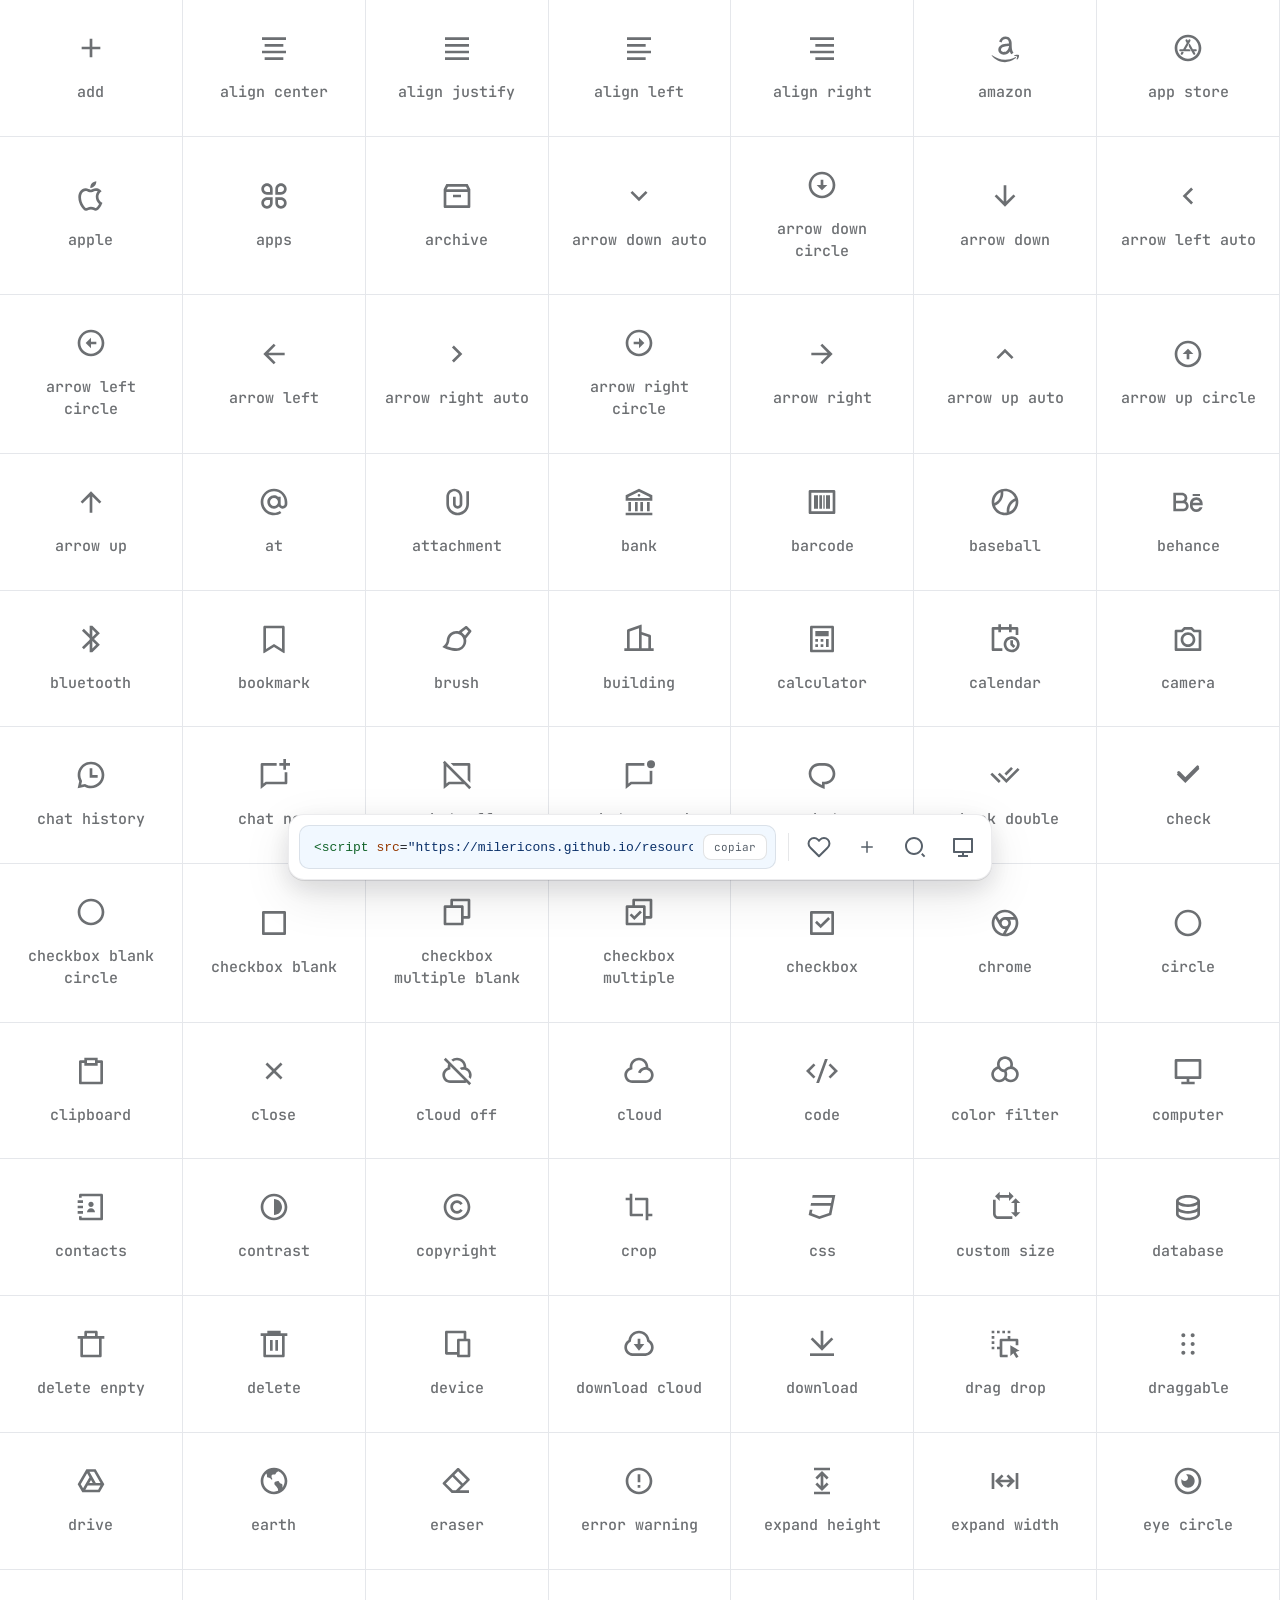
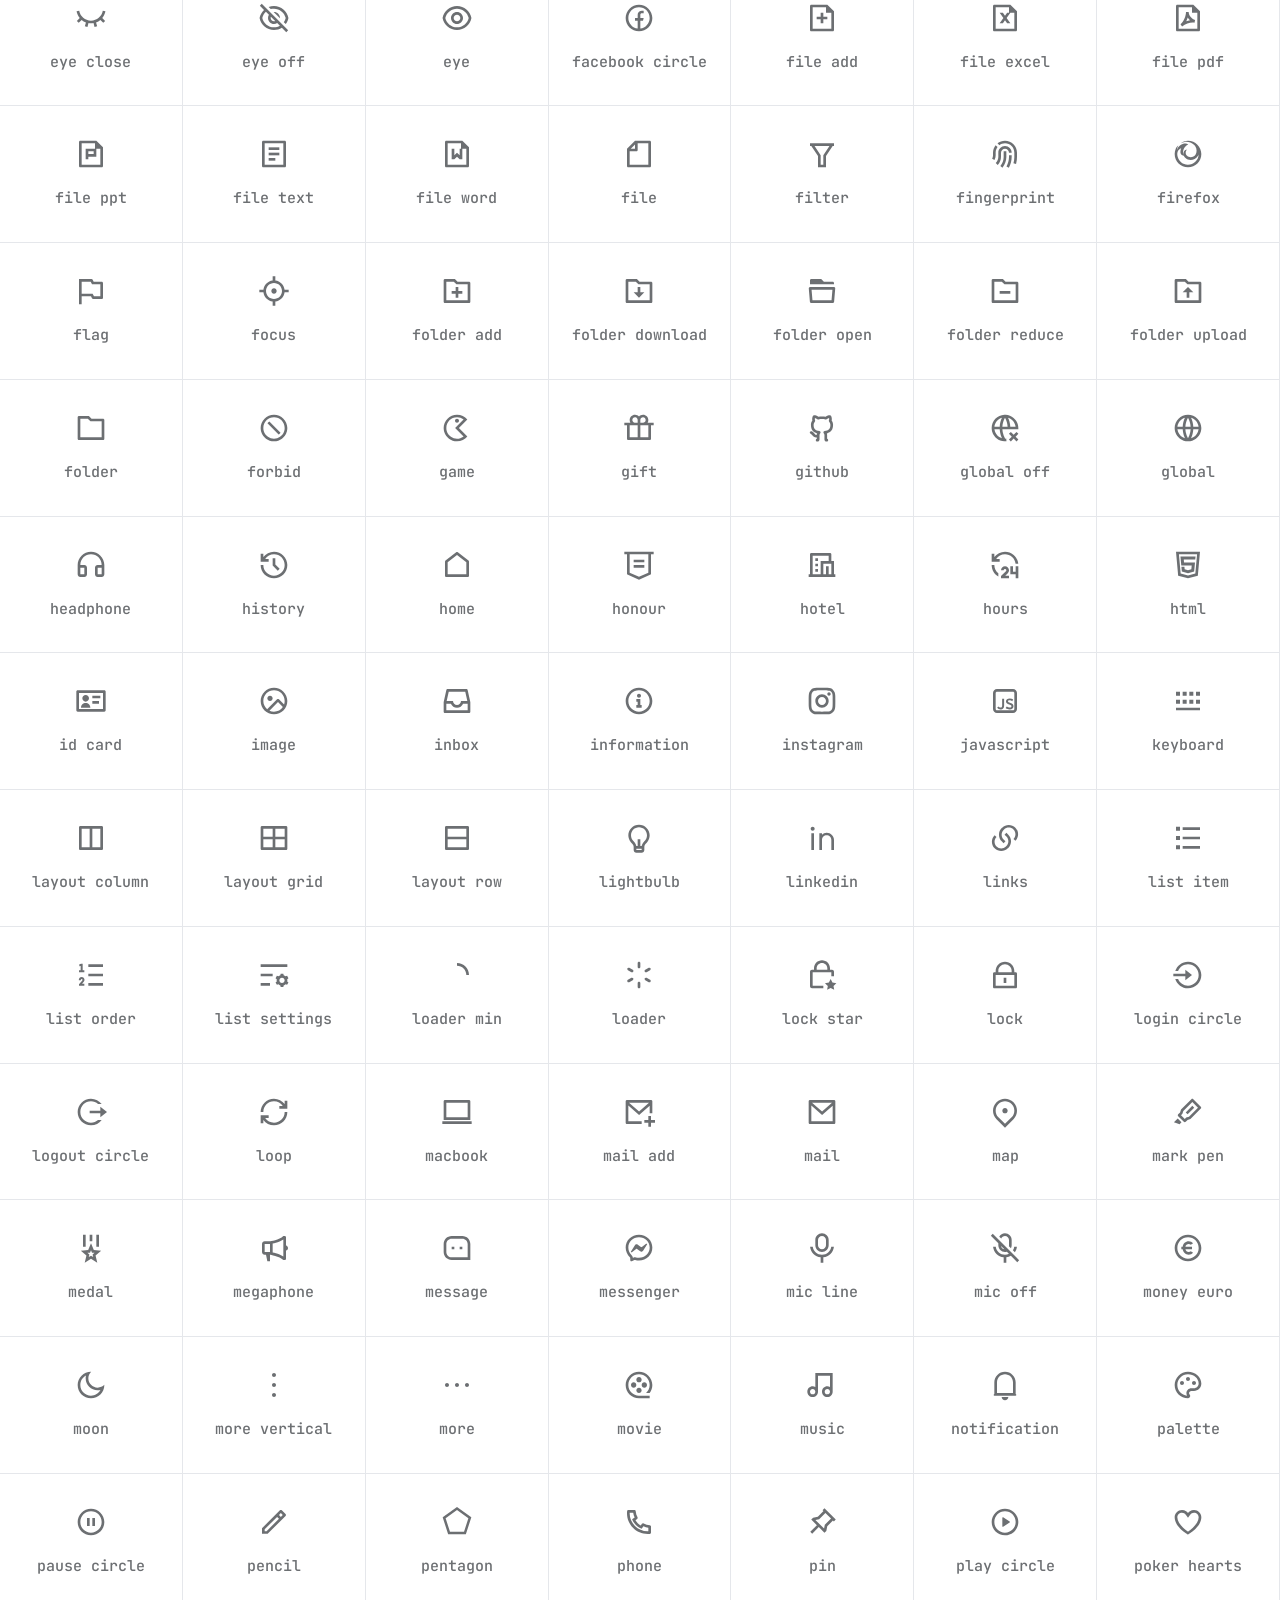
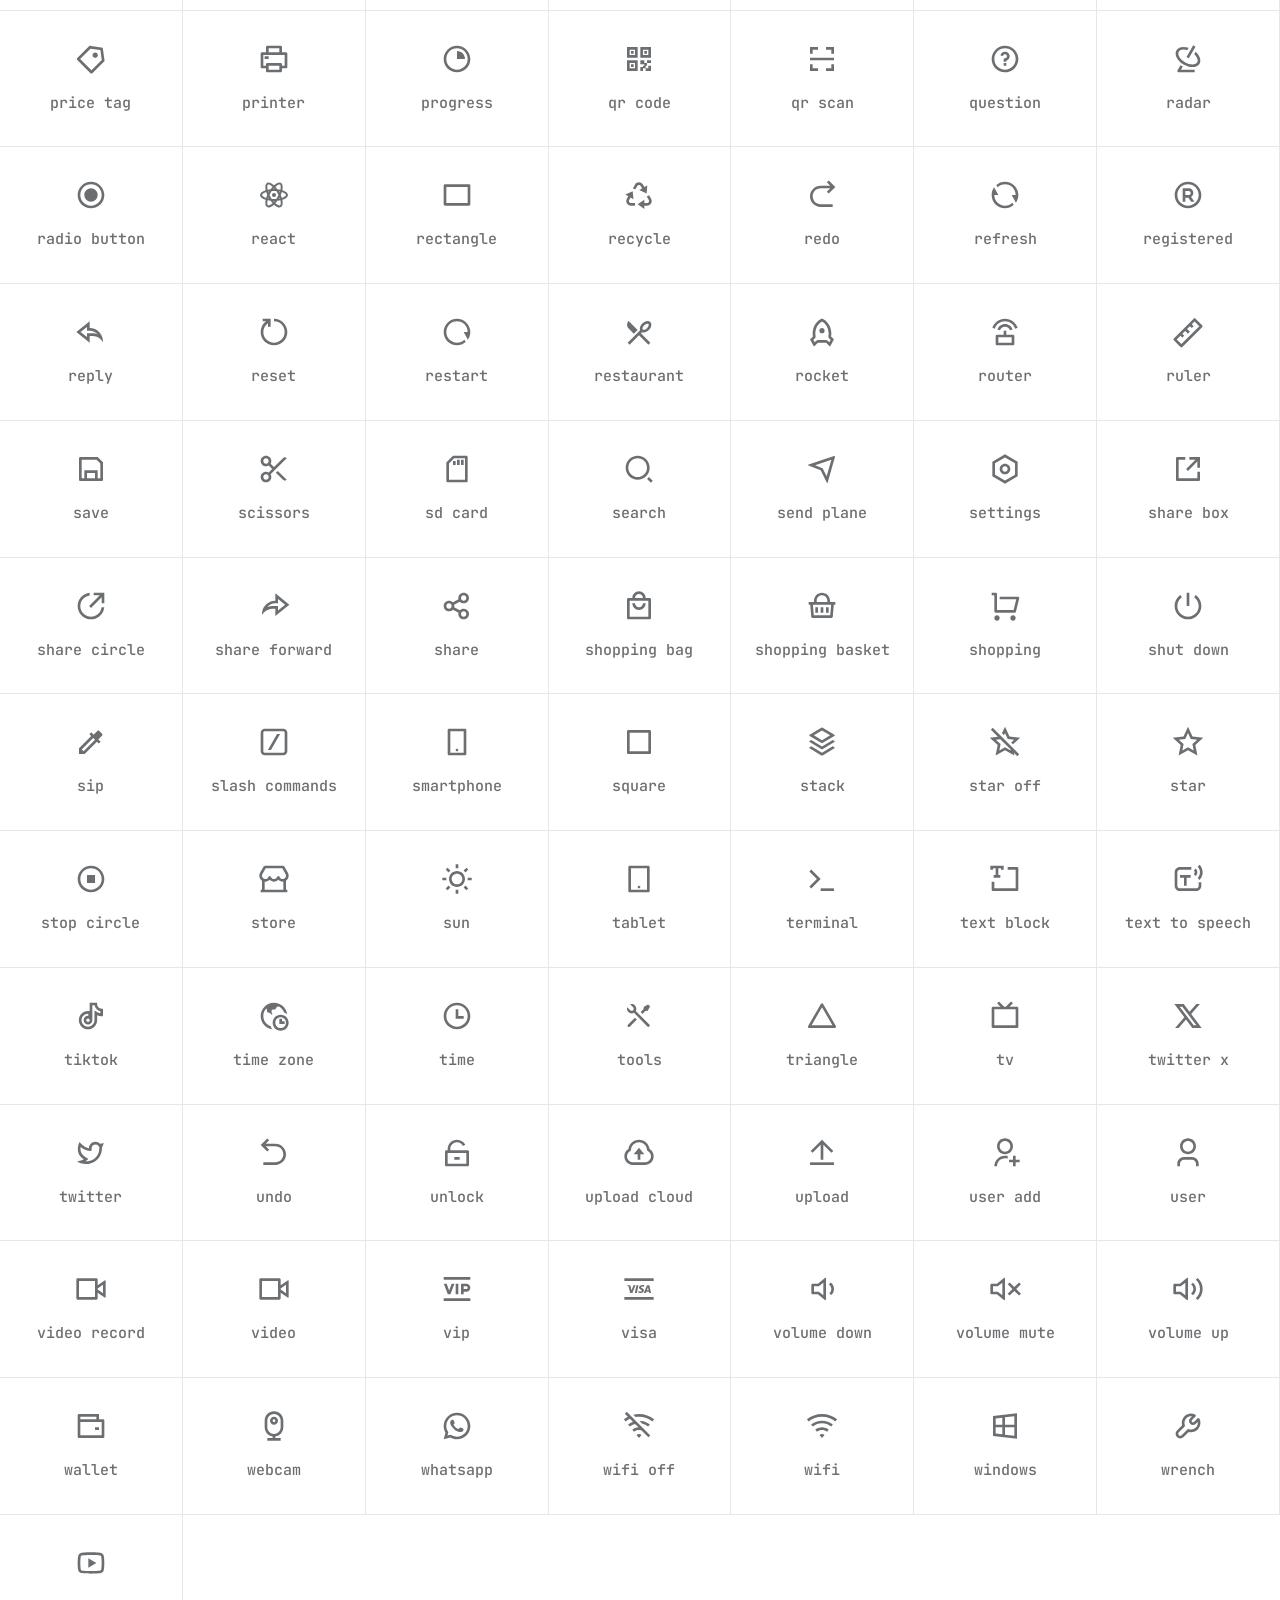
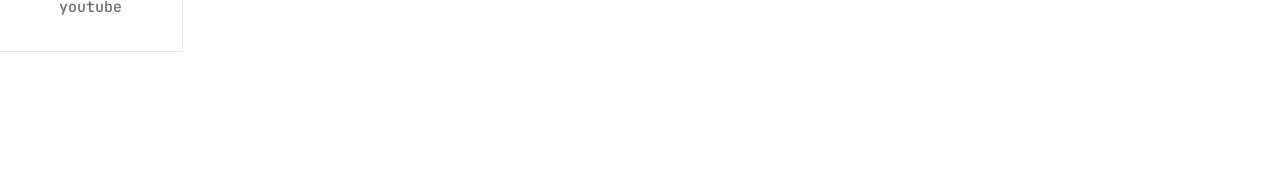
<file: index.html>
<!DOCTYPE html>
<html lang="es">
  <head>
    <meta charset="UTF-8" />
    <meta name="viewport" content="width=device-width, initial-scale=1.0" />
    <title>Milericons</title>
    <link rel="icon" type="image/svg+xml" href="./public/favicon.svg" />
    <link href="https://fonts.googleapis.com/css2?family=JetBrains+Mono:wght@400;500;600;700;800&display=swap" rel="stylesheet" />
    <link rel="stylesheet" href="./public/index.css" />
    <script>
      try {
        var theme = localStorage.getItem('milericons-theme') || 'system';
        var dark = theme === 'dark' || (theme === 'system' && window.matchMedia('(prefers-color-scheme: dark)').matches);
        document.documentElement.dataset.theme = dark ? 'dark' : 'light';
      } catch (e) {}
    </script>
    <script src="./public/miller-icons.js" defer></script>
    <script src="./public/index.js" defer></script>
  </head>
  <body>
    <div class="dock">
      <div class="dock__search" hidden>
        <span class="dock__key">ctrl + k</span>
        <input type="text" class="dock__search-input" placeholder="Buscar iconos" autocomplete="off" spellcheck="false" />
        <button type="button" class="dock__search-clear" aria-label="Cerrar búsqueda" title="Cerrar búsqueda">×</button>
      </div>
      <div class="dock__info" hidden>
        <div class="dock__info-head">
          <span class="miller-icon dock__info-icon" data-icon="star"></span>
          <span class="dock__info-name"></span>
          <button type="button" class="dock__key" data-info-close>esc</button>
        </div>
        <div class="dock__info-tabs" role="tablist">
          <button type="button" class="dock__info-tab is-active" data-info-tab="html">html</button>
          <button type="button" class="dock__info-tab" data-info-tab="svg">svg</button>
          <button type="button" class="dock__info-tab" data-info-tab="png">png</button>
          <button type="button" class="dock__info-tab" data-info-tab="anim" hidden>animado</button>
        </div>
        <div class="dock__info-pane" data-info-pane="html">
          <div class="dock__info-code">
            <code class="dock__info-snippet" data-info-html></code>
            <button type="button" class="dock__copy" data-copy-info="html">copiar</button>
          </div>
        </div>
        <div class="dock__info-pane" data-info-pane="svg" hidden>
          <div class="dock__info-code dock__info-code--block">
            <code class="dock__info-snippet" data-info-svg></code>
            <button type="button" class="dock__copy dock__copy--primary" data-copy-info="svg">copiar</button>
          </div>
        </div>
        <div class="dock__info-pane" data-info-pane="png" hidden>
          <div class="dock__info-png">
            <div class="dock__size-wrap">
              <button type="button" class="dock__size-toggle" data-size-toggle>
                <span data-size-label>256 px</span>
                <span class="miller-icon" data-icon="arrow_down"></span>
              </button>
              <div class="dock__size-menu" hidden>
                <button type="button" data-size-option="64">64 px</button>
                <button type="button" data-size-option="128">128 px</button>
                <button type="button" class="is-active" data-size-option="256">256 px</button>
                <button type="button" data-size-option="512">512 px</button>
              </div>
            </div>
            <button type="button" class="dock__copy dock__copy--primary" data-info-download>Descargar PNG</button>
          </div>
          <p class="dock__info-note">el png se exporta en negro sobre fondo transparente</p>
        </div>
        <div class="dock__info-pane" data-info-pane="anim" hidden>
          <div class="dock__info-code">
            <code class="dock__info-snippet" data-info-anim></code>
            <button type="button" class="dock__copy" data-copy-info="anim">copiar</button>
          </div>
        </div>
      </div>
      <div class="dock__bar">
        <div class="dock__code">
          <code class="dock__snippet"><span class="tok-tag">&lt;script</span> <span class="tok-attr">src</span>=<span class="tok-str">"https://milericons.github.io/resources.github.io/public/miller-icons.js"</span> <span class="tok-attr">defer</span>&gt;<span class="tok-tag">&lt;/script&gt;</span></code>
          <button type="button" class="dock__copy">copiar</button>
        </div>
        <span class="dock__divider"></span>
        <button type="button" class="dock__favorite-toggle" data-favorites-toggle aria-label="Abrir favoritos" title="Favoritos">
          <svg viewBox="0 0 24 24" aria-hidden="true"><path d="M20.84 4.61a5.5 5.5 0 0 0-7.78 0L12 5.67l-1.06-1.06a5.5 5.5 0 0 0-7.78 7.78l1.06 1.06L12 21.23l7.78-7.78 1.06-1.06a5.5 5.5 0 0 0 0-7.78Z"></path></svg>
        </button>
        <button type="button" class="dock__package-toggle" data-package-toggle aria-label="Crear paquete de iconos" title="Crear paquete">
          <svg viewBox="0 0 24 24" aria-hidden="true"><path d="M12 5v14M5 12h14"></path></svg>
        </button>
        <span class="miller-icon" data-icon="search" data-search-toggle></span>
        <div class="dock__theme-wrap">
          <span class="miller-icon" data-icon="computer" data-theme-toggle title="Tema"></span>
          <div class="dock__theme" hidden>
            <button type="button" data-theme-option="light">
              <span class="miller-icon" data-icon="sun"></span>
              light
            </button>
            <button type="button" data-theme-option="dark">
              <span class="miller-icon" data-icon="moon"></span>
              dark
            </button>
            <button type="button" data-theme-option="system">
              <span class="miller-icon" data-icon="computer"></span>
              sistema
            </button>
          </div>
        </div>
      </div>
    </div>
    <div class="package-builder" data-package-modal hidden>
      <section class="package-builder__dialog" role="dialog" aria-modal="true" aria-labelledby="package-title">
        <header class="package-builder__header">
          <div>
            <p class="favorites-modal__eyebrow">CREADOR DE PAQUETES</p>
            <h2 class="favorites-modal__title" id="package-title">Constructor de iconos</h2>
            <p class="package-builder__description">Añade iconos desde la cuadrícula principal y luego personaliza y exporta tu selección.</p>
          </div>
          <button type="button" class="favorites-modal__close" data-package-close aria-label="Cerrar constructor">×</button>
        </header>
        <div class="package-builder__toolbar">
          <label class="package-builder__color">
            <span>Color</span>
            <input type="color" value="#1f2328" data-package-color aria-label="Color de los iconos" />
          </label>
          <div class="package-builder__size">
            <span>Tamaño</span>
            <div class="package-builder__size-wrap">
              <button type="button" class="package-builder__size-toggle" data-package-size-toggle aria-haspopup="menu" aria-expanded="false" aria-label="Tamaño de los iconos: 24 px">
                <span data-package-size-label>24 px</span>
                <svg viewBox="0 0 24 24" aria-hidden="true"><path d="m6 9 6 6 6-6"></path></svg>
              </button>
              <div class="package-builder__size-menu" data-package-size-menu role="menu" aria-label="Tamaño de los iconos" hidden>
                <button type="button" role="menuitemradio" aria-checked="false" data-package-size-option="16">16 px</button>
                <button type="button" role="menuitemradio" aria-checked="false" data-package-size-option="20">20 px</button>
                <button type="button" role="menuitemradio" aria-checked="true" class="is-active" data-package-size-option="24">24 px</button>
                <button type="button" role="menuitemradio" aria-checked="false" data-package-size-option="32">32 px</button>
                <button type="button" role="menuitemradio" aria-checked="false" data-package-size-option="48">48 px</button>
                <button type="button" role="menuitemradio" aria-checked="false" data-package-size-option="64">64 px</button>
              </div>
            </div>
          </div>
          <p class="package-builder__selection-hint">Selecciona o quita iconos con el botón + de cada tarjeta en la cuadrícula.</p>
        </div>
        <div class="package-builder__workspace">
          <section class="package-builder__preview-panel" aria-label="Vista previa y exportación">
            <div class="package-builder__section-head">
              <h3>Vista previa</h3>
              <span data-package-count aria-live="polite">0 seleccionados</span>
            </div>
            <div class="package-builder__preview" data-package-preview>
                <p class="package-builder__empty">Añade iconos desde la cuadrícula principal para preparar tu paquete.</p>
            </div>
            <div class="package-builder__export">
              <div class="package-builder__formats" role="tablist" aria-label="Formato de exportación">
                <button type="button" class="is-active" data-package-format="html" role="tab" aria-selected="true">HTML</button>
                <button type="button" data-package-format="sprite" role="tab" aria-selected="false">Sprite SVG</button>
              </div>
              <pre class="package-builder__code"><code data-package-output></code></pre>
              <div class="package-builder__actions">
                <button type="button" class="dock__copy" data-package-copy disabled>Copiar código</button>
                <button type="button" class="dock__copy" data-package-download-sprite disabled>Descargar sprite</button>
                <button type="button" class="dock__copy dock__copy--primary" data-package-download-svgs disabled>Descargar ZIP de SVGs</button>
              </div>
              <p class="package-builder__note" data-package-note>Elige iconos para habilitar la exportación.</p>
            </div>
          </section>
        </div>
      </section>
    </div>
    <div class="favorites-modal" data-favorites-modal hidden>
      <section class="favorites-modal__dialog" role="dialog" aria-modal="true" aria-labelledby="favorites-title">
        <header class="favorites-modal__header">
          <div>
            <p class="favorites-modal__eyebrow">TU COLECCIÓN</p>
            <h2 class="favorites-modal__title" id="favorites-title">Favoritos</h2>
            <p class="favorites-modal__description" data-favorites-count></p>
          </div>
          <button type="button" class="favorites-modal__close" data-favorites-close aria-label="Cerrar favoritos">×</button>
        </header>
        <div class="favorites-modal__grid" data-favorites-grid></div>
        <div class="favorites-modal__empty" data-favorites-empty hidden>
          <span class="miller-icon" data-icon="star"></span>
          <p>Aún no tienes favoritos</p>
          <span>Usa la estrella de una tarjeta para guardar tus iconos aquí.</span>
        </div>
      </section>
    </div>
  </body>
</html>
</file>
<file: public/index.css>
* {
  box-sizing: border-box;
}

:root {
  --bg: #ffffff;
  --cell-bg: #ffffff;
  --cell-border: #e5e7eb;
  --cell-border-strong: #d1d5db;
  --text: #1f2328;
  --text-muted: #57606a;
  --text-dim: #636c76;
  --text-faint: #818b98;
  --dock-bg: #ffffff;
  --dock-border: rgba(17, 24, 39, 0.08);
  --divider: rgba(17, 24, 39, 0.1);
  --code-bg: #f1f8ff;
  --code-border: rgba(17, 24, 39, 0.1);
  --tok-tag: #116329;
  --tok-attr: #953800;
  --tok-str: #0a3069;
  --btn-bg: #ffffff;
  --btn-border: rgba(17, 24, 39, 0.12);
  --hover-bg: #f6f8fa;
  --hover-bg-strong: #eef1f4;
  --active-bg: #edf3f9;
  --shadow-color: 17, 17, 26;
  --dock-shadow: rgba(17, 17, 26, 0.1);
}

[data-theme='dark'] {
  --bg: #0d1117;
  --cell-bg: #0d1117;
  --cell-border: #21262d;
  --cell-border-strong: #30363d;
  --text: #e6edf3;
  --text-muted: #8b949e;
  --text-dim: #8b949e;
  --text-faint: #6e7681;
  --dock-bg: #161b22;
  --dock-border: rgba(220, 228, 236, 0.1);
  --divider: rgba(220, 228, 236, 0.12);
  --code-bg: #0d1117;
  --code-border: rgba(220, 228, 236, 0.12);
  --tok-tag: #7ee787;
  --tok-attr: #ffa657;
  --tok-str: #a5d6ff;
  --btn-bg: #21262d;
  --btn-border: rgba(220, 228, 236, 0.14);
  --hover-bg: #21262d;
  --hover-bg-strong: #262c36;
  --active-bg: #2a303a;
  --shadow-color: 1, 4, 9;
  --dock-shadow: rgba(1, 4, 9, 0.6);
}

html {
  height: 100%;
}

body {
  min-height: 100%;
  margin: 0;
  font-family: 'JetBrains Mono', monospace;
  color: var(--text);
  background: var(--bg);
  display: grid;
  grid-template-columns: repeat(auto-fill, minmax(10.5rem, 1fr));
  grid-auto-rows: auto;
  gap: 0;
  padding-bottom: 8rem;
  overflow: auto;
}

body.is-filtering {
  display: flex;
  flex-wrap: wrap;
  align-content: flex-start;
  justify-content: center;
  gap: 1rem;
  padding-top: 3rem;
  padding-bottom: 8rem;
  padding-right: 3rem;
  padding-left: 3rem;
}

body.is-filtering .icon-cell {
  width: 11rem;
  height: 10rem;
  border: 1px solid var(--cell-border-strong);
  border-radius: 0.75rem;
  box-shadow: rgba(var(--shadow-color), 0.08) 0px 1px 2px, rgba(var(--shadow-color), 0.06) 0px 8px 24px;
}

.icon-cell {
  position: relative;
  display: flex;
  flex-direction: column;
  align-items: center;
  justify-content: center;
  gap: 1.125rem;
  padding: 2rem 1rem;
  text-align: center;
  background: var(--cell-bg);
  border-right: 1px solid var(--cell-border);
  border-bottom: 1px solid var(--cell-border);
  cursor: pointer;
}

.icon-cell__actions {
  position: absolute;
  top: 0.625rem;
  right: 0.625rem;
  z-index: 5;
  opacity: 0;
  pointer-events: none;
  transition: opacity 0.15s ease;
}

.icon-cell:hover .icon-cell__actions,
.icon-cell:focus-within .icon-cell__actions,
.icon-cell.is-favorite .icon-cell__actions,
.icon-cell.is-in-package .icon-cell__actions,
.favorites-modal__item .icon-cell__actions {
  opacity: 1;
  pointer-events: auto;
}

.icon-cell__actions-toggle {
  display: grid;
  place-items: center;
  width: 2rem;
  height: 2rem;
  padding: 0;
  color: var(--text-faint);
  background: var(--cell-bg);
  border: 1px solid var(--cell-border);
  border-radius: 0.625rem;
  cursor: pointer;
  transition: color 0.15s ease, background 0.15s ease, border-color 0.15s ease;
}

.icon-cell__actions-toggle:hover,
.icon-cell__actions.is-open .icon-cell__actions-toggle {
  color: var(--text);
  background: var(--hover-bg);
  border-color: var(--cell-border-strong);
}

.icon-cell__actions-toggle svg {
  width: 1.125rem;
  height: 1.125rem;
  fill: currentColor;
}

.icon-cell__actions-menu {
  position: absolute;
  top: calc(100% + 0.375rem);
  right: 0;
  display: flex;
  flex-direction: column;
  gap: 0.125rem;
  min-width: 10rem;
  padding: 0.375rem;
  background: var(--dock-bg);
  border: 1px solid var(--dock-border);
  border-radius: 0.625rem;
  box-shadow: var(--dock-shadow) 0 8px 24px;
}

.icon-cell__actions-menu[hidden] {
  display: none;
}

.icon-cell__favorite,
.icon-cell__package {
  display: flex;
  align-items: center;
  gap: 0.5rem;
  width: 100%;
  padding: 0.5rem 0.625rem;
  font: inherit;
  font-size: 0.75rem;
  color: var(--text-muted);
  text-align: left;
  white-space: nowrap;
  background: transparent;
  border: 0;
  border-radius: 0.375rem;
  cursor: pointer;
  transition: color 0.15s ease, background 0.15s ease;
}

.icon-cell__favorite:hover,
.icon-cell__package:hover {
  color: var(--text);
  background: var(--hover-bg);
}

.icon-cell__favorite[aria-pressed='true'],
.icon-cell__favorite[aria-pressed='true']:hover {
  color: #d99a00;
  background: var(--hover-bg);
}

.icon-cell__favorite[aria-pressed='true'] svg {
  fill: currentColor;
}

.icon-cell__favorite svg {
  display: block;
  flex: none;
  width: 1rem;
  height: 1rem;
  fill: none;
  stroke: currentColor;
  stroke-width: 2;
  stroke-linecap: round;
  stroke-linejoin: round;
}

.icon-cell__package svg,
.dock__package-toggle svg {
  display: block;
  flex: none;
  width: 1rem;
  height: 1rem;
  fill: none;
  stroke: currentColor;
  stroke-width: 2;
  stroke-linecap: round;
  stroke-linejoin: round;
}

.icon-cell__package[aria-pressed='true'] {
  color: #238636;
  background: var(--hover-bg);
}

.icon-cell .miller-icon,
.icon-cell__name {
  opacity: 0.65;
  transition: opacity 0.15s ease;
}

.icon-cell:hover .miller-icon,
.icon-cell:hover .icon-cell__name,
.icon-cell.is-selected .miller-icon,
.icon-cell.is-selected .icon-cell__name {
  opacity: 1;
}

.icon-cell .miller-icon {
  width: 2rem;
  height: 2rem;
}

.icon-cell__name {
  font-size: 0.9375rem;
  font-weight: 500;
  line-height: 1.45;
  overflow-wrap: break-word;
}

body.has-modal {
  overflow: hidden;
}

.favorites-modal {
  position: fixed;
  inset: 0;
  z-index: 30;
  display: grid;
  place-items: center;
  padding: 1.5rem;
  background: rgba(4, 8, 14, 0.62);
  backdrop-filter: blur(10px);
  -webkit-backdrop-filter: blur(10px);
  animation: favorites-modal-fade-in 0.18s ease-out;
}

.favorites-modal[hidden] {
  display: none;
}

.favorites-modal__dialog {
  display: flex;
  flex-direction: column;
  width: min(58rem, 100%);
  max-height: min(44rem, 100%);
  overflow: hidden;
  color: var(--text);
  background: var(--dock-bg);
  border: 1px solid var(--dock-border);
  border-radius: 1.25rem;
  box-shadow: var(--dock-shadow) 0 24px 80px;
  animation: favorites-modal-rise-in 0.22s ease-out;
}

.favorites-modal__header {
  display: flex;
  align-items: flex-start;
  justify-content: space-between;
  gap: 1rem;
  padding: 1.5rem 1.5rem 1.25rem;
  border-bottom: 1px solid var(--dock-border);
}

.favorites-modal__eyebrow {
  margin: 0 0 0.375rem;
  color: #d99a00;
  font-size: 0.625rem;
  font-weight: 700;
  letter-spacing: 0.16em;
}

.favorites-modal__title {
  margin: 0;
  font-size: 1.25rem;
  font-weight: 600;
  letter-spacing: -0.04em;
}

.favorites-modal__description {
  margin: 0.375rem 0 0;
  color: var(--text-dim);
  font-size: 0.75rem;
}

.favorites-modal__close {
  display: grid;
  flex: none;
  place-items: center;
  width: 2.25rem;
  height: 2.25rem;
  padding: 0;
  color: var(--text-muted);
  font: inherit;
  font-size: 1.375rem;
  line-height: 1;
  background: var(--hover-bg);
  border: 1px solid var(--dock-border);
  border-radius: 0.625rem;
  cursor: pointer;
  transition: color 0.15s ease, background 0.15s ease;
}

.favorites-modal__close:hover {
  color: var(--text);
  background: var(--hover-bg-strong);
}

.favorites-modal__grid {
  display: grid;
  grid-template-columns: repeat(auto-fill, minmax(8.5rem, 1fr));
  gap: 0.75rem;
  padding: 1.25rem 1.5rem 1.5rem;
  overflow: auto;
}

.favorites-modal__grid[hidden] {
  display: none;
}

.favorites-modal__item {
  min-width: 0;
  min-height: 7.5rem;
  gap: 0.875rem;
  padding: 1.125rem 0.75rem;
  background: var(--cell-bg);
  border: 1px solid var(--cell-border);
  border-radius: 0.875rem;
  box-shadow: 0 1px 2px rgba(var(--shadow-color), 0.05);
  transition: transform 0.16s ease, border-color 0.16s ease, box-shadow 0.16s ease;
}

.favorites-modal__item:hover {
  border-color: var(--cell-border-strong);
  box-shadow: 0 8px 24px rgba(var(--shadow-color), 0.1);
  transform: translateY(-2px);
}

.favorites-modal__item > .miller-icon {
  width: 1.75rem;
  height: 1.75rem;
}

.favorites-modal__item .icon-cell__name {
  font-size: 0.75rem;
}

.favorites-modal__empty {
  display: flex;
  flex-direction: column;
  align-items: center;
  justify-content: center;
  min-height: 15rem;
  padding: 2rem;
  text-align: center;
}

.favorites-modal__empty[hidden] {
  display: none;
}

.favorites-modal__empty > .miller-icon {
  width: 3rem;
  height: 3rem;
  padding: 0.625rem;
  color: #d99a00;
  background: rgba(245, 181, 0, 0.12);
  border-radius: 1rem;
}

.favorites-modal__empty p {
  margin: 1rem 0 0.375rem;
  font-size: 0.9375rem;
  font-weight: 600;
}

.favorites-modal__empty > span:last-child {
  max-width: 20rem;
  color: var(--text-dim);
  font-size: 0.75rem;
  line-height: 1.6;
}

@keyframes favorites-modal-fade-in {
  from { opacity: 0; }
  to { opacity: 1; }
}

@keyframes favorites-modal-rise-in {
  from { opacity: 0; transform: translateY(0.5rem) scale(0.99); }
  to { opacity: 1; transform: translateY(0) scale(1); }
}

.package-builder {
  position: fixed;
  inset: 0;
  z-index: 40;
  display: grid;
  place-items: center;
  padding: 1.25rem;
  background: rgba(4, 8, 14, 0.68);
  backdrop-filter: blur(10px);
  -webkit-backdrop-filter: blur(10px);
}

.package-builder[hidden] {
  display: none;
}

.package-builder__dialog {
  display: flex;
  flex-direction: column;
  width: min(74rem, 100%);
  height: min(54rem, 94vh);
  min-height: 0;
  overflow: hidden;
  color: var(--text);
  background: var(--dock-bg);
  border: 1px solid var(--dock-border);
  border-radius: 1.25rem;
  box-shadow: var(--dock-shadow) 0 24px 80px;
}

.package-builder__header {
  display: flex;
  align-items: flex-start;
  justify-content: space-between;
  gap: 1rem;
  padding: 1.25rem 1.5rem;
  border-bottom: 1px solid var(--dock-border);
}

.package-builder__description {
  margin: 0.375rem 0 0;
  color: var(--text-dim);
  font-size: 0.75rem;
}

.package-builder__toolbar {
  display: flex;
  align-items: center;
  flex-wrap: wrap;
  gap: 0.625rem;
  padding: 0.875rem 1.25rem;
  border-bottom: 1px solid var(--dock-border);
}

.package-builder__size,
.package-builder__color {
  display: flex;
  align-items: center;
  gap: 0.4rem;
  color: var(--text-dim);
  font-size: 0.6875rem;
}

.package-builder__size-wrap {
  position: relative;
}

.package-builder__size-toggle {
  display: inline-flex;
  min-height: 2.25rem;
  align-items: center;
  justify-content: space-between;
  gap: 0.75rem;
  padding: 0.4rem 0.625rem;
  color: var(--text);
  background: var(--btn-bg);
  border: 1px solid var(--btn-border);
  border-radius: 0.5rem;
  font: inherit;
  font-size: 0.75rem;
  cursor: pointer;
}

.package-builder__size-toggle svg {
  width: 0.875rem;
  height: 0.875rem;
  fill: none;
  stroke: currentColor;
  stroke-linecap: round;
  stroke-linejoin: round;
  stroke-width: 1.8;
  transition: transform 160ms ease;
}

.package-builder__size-toggle[aria-expanded="true"] svg {
  transform: rotate(180deg);
}

.package-builder__size-menu {
  position: absolute;
  z-index: 30;
  top: calc(100% + 0.35rem);
  left: 0;
  display: grid;
  min-width: 100%;
  gap: 0.125rem;
  padding: 0.3rem;
  background: var(--dock-bg);
  border: 1px solid var(--dock-border);
  border-radius: 0.6rem;
  box-shadow: 0 0.75rem 1.75rem rgb(0 0 0 / 18%);
}

.package-builder__size-menu[hidden] {
  display: none;
}

.package-builder__size-menu button {
  padding: 0.4rem 0.55rem;
  color: var(--text-dim);
  background: transparent;
  border: 0;
  border-radius: 0.35rem;
  font: inherit;
  font-size: 0.75rem;
  text-align: left;
  white-space: nowrap;
  cursor: pointer;
}

.package-builder__size-menu button:hover,
.package-builder__size-menu button:focus-visible,
.package-builder__size-menu button.is-active {
  color: var(--text);
  background: var(--btn-bg);
}

.package-builder__color input {
  width: 2.5rem;
  height: 2.25rem;
  padding: 0.2rem;
  background: var(--btn-bg);
  border: 1px solid var(--btn-border);
  border-radius: 0.5rem;
  cursor: pointer;
}

.package-builder__selection-hint {
  flex: 1;
  margin: 0;
  color: var(--text-dim);
  font-size: 0.625rem;
}

.package-builder__workspace {
  display: flex;
  flex: 1;
  min-height: 0;
}

.package-builder__preview-panel {
  display: flex;
  flex-direction: column;
  flex: 1;
  min-width: 0;
  min-height: 0;
}

.package-builder__section-head {
  display: flex;
  align-items: center;
  justify-content: space-between;
  gap: 0.5rem;
  padding: 0.875rem 1rem;
}

.package-builder__section-head h3 {
  margin: 0;
  font-size: 0.8125rem;
  font-weight: 600;
}

.package-builder__section-head > span {
  color: var(--text-dim);
  font-size: 0.625rem;
}

.package-builder__preview {
  display: flex;
  flex-wrap: wrap;
  align-content: flex-start;
  gap: 0.5rem;
  min-height: 6rem;
  max-height: 12rem;
  margin: 0 1rem;
  padding: 0.75rem;
  overflow: auto;
  background: var(--dock-bg);
  border: 1px solid var(--code-border);
  border-radius: 0.75rem;
}

.package-builder__preview.is-empty {
  display: grid;
  grid-template: 1fr / 1fr;
  place-items: center;
}

.package-builder__preview-icon {
  display: flex;
  flex-direction: column;
  align-items: center;
  gap: 0.375rem;
  width: 4.75rem;
  padding: 0.5rem 0.25rem;
  color: var(--text);
  border-radius: 0.5rem;
}

.package-builder__preview-icon .miller-icon {
  padding: 0;
}

.package-builder__preview-icon span:last-child {
  max-width: 100%;
  overflow: hidden;
  font-size: 0.5rem;
  text-overflow: ellipsis;
  white-space: nowrap;
}

.package-builder__empty {
  margin: 0;
  color: var(--text-dim);
  font-size: 0.6875rem;
  text-align: center;
}

.package-builder__export {
  display: flex;
  flex: 1;
  flex-direction: column;
  min-height: 0;
  padding: 0.875rem 1rem 1rem;
}

.package-builder__formats {
  display: flex;
  gap: 0.25rem;
  margin-bottom: 0.5rem;
}

.package-builder__formats button {
  padding: 0.375rem 0.625rem;
  font: inherit;
  font-size: 0.6875rem;
  color: var(--text-muted);
  background: transparent;
  border: 1px solid transparent;
  border-radius: 0.4rem;
  cursor: pointer;
}

.package-builder__formats button.is-active {
  color: var(--text);
  background: var(--code-bg);
  border-color: var(--code-border);
}

.package-builder__code {
  flex: 1;
  min-height: 6rem;
  max-height: 12rem;
  margin: 0;
  padding: 0.75rem;
  overflow: auto;
  color: var(--text);
  background: var(--dock-bg);
  border: 1px solid var(--code-border);
  border-radius: 0.625rem;
  font-size: 0.625rem;
  line-height: 1.55;
  white-space: pre;
}

.package-builder__actions {
  display: flex;
  flex-wrap: wrap;
  gap: 0.5rem;
  margin-top: 0.625rem;
}

.package-builder__note {
  margin: 0.5rem 0 0;
  color: var(--text-dim);
  font-size: 0.5625rem;
  line-height: 1.5;
}

.package-builder__workspace,
.package-builder__preview,
.package-builder__code {
  scrollbar-width: thin;
  scrollbar-color: var(--cell-border-strong) transparent;
  overscroll-behavior: contain;
}

.package-builder__workspace::-webkit-scrollbar,
.package-builder__preview::-webkit-scrollbar,
.package-builder__code::-webkit-scrollbar {
  width: 0.5rem;
  height: 0.5rem;
}

.package-builder__workspace::-webkit-scrollbar-track,
.package-builder__preview::-webkit-scrollbar-track,
.package-builder__code::-webkit-scrollbar-track {
  background: transparent;
  border-radius: 999px;
}

.package-builder__workspace::-webkit-scrollbar-thumb,
.package-builder__preview::-webkit-scrollbar-thumb,
.package-builder__code::-webkit-scrollbar-thumb {
  background: var(--cell-border-strong);
  border: 2px solid transparent;
  border-radius: 999px;
  background-clip: content-box;
}

.package-builder__workspace::-webkit-scrollbar-thumb:hover,
.package-builder__preview::-webkit-scrollbar-thumb:hover,
.package-builder__code::-webkit-scrollbar-thumb:hover {
  background: var(--text-faint);
  border: 2px solid transparent;
  background-clip: content-box;
}

.dock {
  position: fixed;
  left: 50%;
  bottom: 1.25rem;
  transform: translateX(-50%);
  z-index: 10;
  display: flex;
  flex-direction: column;
  align-items: stretch;
  gap: 0.625rem;
  width: min(44rem, calc(100vw - 2rem));
  padding: 0.625rem;
  background: var(--dock-bg);
  border: 1px solid var(--dock-border);
  border-radius: 1rem;
  box-shadow: var(--dock-shadow) 0px 1px 0px, var(--dock-shadow) 0px 8px 24px, var(--dock-shadow) 0px 16px 48px;
}

.dock__bar {
  display: flex;
  align-items: center;
  gap: 0.75rem;
  min-width: 0;
}

.dock__code {
  display: flex;
  align-items: center;
  gap: 0.625rem;
  flex: 1;
  min-width: 0;
  padding: 0.5rem 0.5rem 0.5rem 0.875rem;
  background: var(--code-bg);
  border: 1px solid var(--code-border);
  border-radius: 0.625rem;
}

.dock__snippet {
  flex: 1;
  min-width: 0;
  overflow-x: auto;
  white-space: nowrap;
  font-size: 0.8125rem;
  color: var(--text);
  scrollbar-width: none;
}

.dock__snippet::-webkit-scrollbar {
  display: none;
}

.tok-tag {
  color: var(--tok-tag);
}

.tok-attr {
  color: var(--tok-attr);
}

.tok-str {
  color: var(--tok-str);
}

.tok-comment {
  color: var(--text-faint);
}

.tok-punct {
  color: var(--text-dim);
}

.dock__copy {
  flex: none;
  padding: 0.3125rem 0.625rem;
  font: inherit;
  font-size: 0.6875rem;
  color: var(--text-muted);
  background: var(--btn-bg);
  border: 1px solid var(--btn-border);
  border-radius: 0.5rem;
  cursor: pointer;
  transition: background 0.15s ease, color 0.15s ease, border-color 0.15s ease;
}

.dock__copy:hover {
  color: var(--bg);
  background: var(--text);
  border-color: var(--text);
}

.dock__copy:disabled {
  opacity: 0.45;
  cursor: not-allowed;
}

.dock__copy:disabled:hover {
  color: var(--text-muted);
  background: var(--btn-bg);
  border-color: var(--btn-border);
}

.dock__copy--primary {
  color: #111827;
  background: #ffffff;
  border-color: #ffffff;
}

.dock__copy--primary:hover {
  color: #111827;
  background: #f0f2f5;
  border-color: #ffffff;
}

.dock__divider {
  flex: none;
  width: 1px;
  height: 1.75rem;
  background: var(--divider);
}

.dock .miller-icon {
  width: 2.25rem;
  height: 2.25rem;
  padding: 0.375rem;
  border-radius: 0.5rem;
  color: var(--text-muted);
  cursor: pointer;
  transition: background 0.15s ease, color 0.15s ease;
}

.dock .miller-icon:hover {
  color: var(--text);
  background: var(--hover-bg);
}

.dock__favorite-toggle {
  display: grid;
  flex: none;
  place-items: center;
  padding: 0;
  background: transparent;
  border: 0;
  border-radius: 0.5rem;
  cursor: pointer;
}

.dock__package-toggle {
  display: grid;
  flex: none;
  place-items: center;
  width: 2.25rem;
  height: 2.25rem;
  padding: 0;
  color: var(--text-muted);
  background: transparent;
  border: 0;
  border-radius: 0.5rem;
  cursor: pointer;
}

.dock__package-toggle:hover {
  color: var(--text);
  background: var(--hover-bg);
}

.dock__package-toggle svg {
  width: 100%;
  height: 100%;
  padding: 0.5625rem;
}

.dock__favorite-toggle svg {
  display: block;
  width: 2.25rem;
  height: 2.25rem;
  padding: 0.375rem;
  box-sizing: border-box;
  border-radius: 0.5rem;
  fill: none;
  stroke: var(--text-muted);
  stroke-width: 2;
  stroke-linecap: round;
  stroke-linejoin: round;
  transition: background 0.15s ease, fill 0.15s ease, stroke 0.15s ease;
}

.dock__favorite-toggle:hover svg {
  stroke: var(--text);
  background: var(--hover-bg);
}

.dock__favorite-toggle.has-favorites svg {
  fill: currentColor;
  color: #d99a00;
  stroke: #d99a00;
}

.dock__favorite-toggle.has-favorites:hover svg {
  color: #bf8500;
  stroke: #bf8500;
  background: var(--hover-bg);
}

.dock__search {
  display: flex;
  align-items: center;
  gap: 0.75rem;
  margin: -0.625rem -0.625rem 0;
  padding: 1rem;
  border-bottom: 1px solid var(--dock-border);
}

.dock__search[hidden] {
  display: none;
}

.dock__search-input {
  flex: 1;
  min-width: 0;
  font: inherit;
  font-size: 0.875rem;
  padding: 0;
  color: var(--text);
  background: transparent;
  border: none;
  outline: none;
}

.dock__search-clear {
  display: grid;
  flex: none;
  place-items: center;
  width: 1.5rem;
  height: 1.5rem;
  padding: 0;
  font: inherit;
  font-size: 1.25rem;
  line-height: 1;
  color: var(--text-dim);
  background: transparent;
  border: 0;
  border-radius: 0.375rem;
  cursor: pointer;
}

.dock__search-clear[hidden] {
  display: none;
}

.dock__search-clear:hover {
  color: var(--text);
  background: var(--hover-bg);
}

.dock__key {
  flex: none;
  padding: 0.25rem 0.5rem;
  font: inherit;
  font-size: 0.6875rem;
  color: var(--text-dim);
  background: var(--hover-bg);
  border: 1px solid var(--divider);
  border-radius: 0.375rem;
  cursor: pointer;
}

.dock__key:hover {
  background: var(--hover-bg-strong);
}

.dock__info {
  display: flex;
  flex-direction: column;
  gap: 0.75rem;
  min-width: 0;
  margin: -0.625rem -0.625rem 0;
  padding: 1rem;
  border-bottom: 1px solid var(--dock-border);
}

.dock__info[hidden] {
  display: none;
}

.dock__info-head {
  display: flex;
  align-items: center;
  gap: 0.625rem;
}

.dock__info-icon {
  width: 1.5rem;
  height: 1.5rem;
  color: var(--text);
  cursor: default;
}

.dock__info-icon:hover {
  background: transparent;
  color: var(--text);
}

.dock__info-name {
  flex: 1;
  font-size: 0.875rem;
  font-weight: 600;
  overflow-wrap: break-word;
}

.dock__info-tabs {
  display: flex;
  gap: 0.25rem;
}

.dock__info-tab {
  padding: 0.3125rem 0.625rem;
  font: inherit;
  font-size: 0.75rem;
  color: var(--text-muted);
  background: transparent;
  border: 1px solid transparent;
  border-radius: 0.5rem;
  cursor: pointer;
  transition: background 0.15s ease, color 0.15s ease, border-color 0.15s ease;
}

.dock__info-tab:hover {
  color: var(--text);
  background: var(--hover-bg);
}

.dock__info-tab.is-active {
  color: var(--text);
  background: var(--code-bg);
  border-color: var(--code-border);
}

.dock__info-pane {
  display: flex;
  flex-direction: column;
  gap: 0.625rem;
}

.dock__info-pane[hidden] {
  display: none;
}

.dock__info-code {
  display: flex;
  align-items: center;
  justify-content: space-between;
  gap: 0.625rem;
  padding: 0.5rem 0.5rem 0.5rem 0.875rem;
  background: var(--code-bg);
  border: 1px solid var(--code-border);
  border-radius: 0.625rem;
}

.dock__info-code--block {
  flex-direction: column;
  align-items: stretch;
  gap: 0.75rem;
  padding: 0.75rem 0.75rem 0.75rem 0.875rem;
  overflow: hidden;
}

.dock__info-snippet[data-info-svg] {
  max-height: 9rem;
  overflow: auto;
  scrollbar-width: thin;
  scrollbar-color: var(--cell-border-strong) transparent;
}

.dock__info-snippet[data-info-svg]::-webkit-scrollbar {
  width: 8px;
  height: 8px;
}

.dock__info-snippet[data-info-svg]::-webkit-scrollbar-track {
  background: transparent;
  border-radius: 0.5rem;
}

.dock__info-snippet[data-info-svg]::-webkit-scrollbar-thumb {
  background: var(--cell-border-strong);
  border-radius: 0.5rem;
  border: 2px solid transparent;
  background-clip: content-box;
}

.dock__info-snippet[data-info-svg]::-webkit-scrollbar-thumb:hover {
  background: var(--text-faint);
  background-clip: content-box;
  border: 2px solid transparent;
}

.dock__info-code--block .dock__copy--primary {
  align-self: flex-end;
}

.dock__info-snippet {
  font-size: 0.8125rem;
  line-height: 1.5;
  color: var(--text);
  overflow-wrap: anywhere;
}

.dock__info-code--block .dock__info-snippet {
  white-space: pre-wrap;
  word-break: break-all;
  color: var(--text-muted);
}

.dock__info-png {
  display: flex;
  align-items: center;
  gap: 0.625rem;
}

.dock__size-wrap {
  position: relative;
  display: flex;
}

.dock__size-toggle {
  display: flex;
  align-items: center;
  gap: 0.375rem;
  padding: 0.3125rem 0.5rem;
  font: inherit;
  font-size: 0.8125rem;
  color: var(--text);
  background: var(--btn-bg);
  border: 1px solid var(--btn-border);
  border-radius: 0.5rem;
  cursor: pointer;
}

.dock__size-toggle:hover {
  background: var(--hover-bg);
}

.dock__size-toggle .miller-icon {
  width: 1rem;
  height: 1rem;
  padding: 0;
  color: var(--text-dim);
  cursor: default;
}

.dock__size-toggle .miller-icon:hover {
  background: transparent;
  color: var(--text-dim);
}

.dock__size-menu {
  position: absolute;
  bottom: calc(100% + 0.375rem);
  left: 0;
  z-index: 20;
  display: flex;
  flex-direction: column;
  gap: 0.125rem;
  min-width: 6rem;
  padding: 0.375rem;
  background: var(--dock-bg);
  border: 1px solid var(--dock-border);
  border-radius: 0.625rem;
  box-shadow: var(--dock-shadow) 0px 8px 24px, var(--dock-shadow) 0px 16px 48px;
}

.dock__size-menu[hidden] {
  display: none;
}

.dock__size-menu button {
  padding: 0.375rem 0.625rem;
  font: inherit;
  font-size: 0.8125rem;
  color: var(--text-muted);
  background: transparent;
  border: none;
  border-radius: 0.375rem;
  text-align: left;
  cursor: pointer;
  transition: background 0.15s ease, color 0.15s ease;
}

.dock__size-menu button:hover {
  color: var(--text);
  background: var(--hover-bg);
}

.dock__size-menu button.is-active {
  color: var(--text);
  background: var(--active-bg);
}

.dock__info-note {
  margin: 0;
  font-size: 0.6875rem;
  color: var(--text-dim);
}

.dock__theme-wrap {
  position: relative;
  display: flex;
}

.dock__theme {
  position: absolute;
  bottom: calc(100% + 0.75rem);
  right: -0.375rem;
  display: flex;
  flex-direction: column;
  gap: 0.125rem;
  min-width: 8.5rem;
  padding: 0.375rem;
  background: var(--dock-bg);
  border: 1px solid var(--dock-border);
  border-radius: 0.75rem;
  box-shadow: var(--dock-shadow) 0px 8px 24px, var(--dock-shadow) 0px 16px 48px;
}

.dock__theme[hidden] {
  display: none;
}

.dock__theme button {
  display: flex;
  align-items: center;
  gap: 0.5rem;
  padding: 0.5rem 0.625rem;
  font: inherit;
  font-size: 0.8125rem;
  color: var(--text-muted);
  background: transparent;
  border: none;
  border-radius: 0.5rem;
  cursor: pointer;
  transition: background 0.15s ease, color 0.15s ease;
}

.dock__theme button:hover {
  color: var(--text);
  background: var(--hover-bg);
}

.dock__theme button.is-active {
  color: var(--text);
  background: var(--active-bg);
}

.dock__theme .miller-icon {
  width: 1.125rem;
  height: 1.125rem;
  padding: 0;
  color: inherit;
  cursor: default;
}

.dock__theme .miller-icon:hover {
  background: transparent;
  color: inherit;
}

.icon-cell[hidden] {
  display: none;
}

@media (max-width: 480px) {
  body {
    grid-template-columns: repeat(auto-fill, minmax(6rem, 1fr));
  }

  .icon-cell {
    gap: 0.5rem;
    padding: 1rem 0.5rem;
  }

  .icon-cell .miller-icon {
    width: 1.5rem;
    height: 1.5rem;
  }

  .icon-cell__name {
    font-size: 0.6875rem;
    line-height: 1.35;
  }

  .icon-cell__actions {
    top: 0.25rem;
    right: 0.25rem;
    opacity: 1;
    pointer-events: auto;
  }

  .icon-cell__actions-toggle {
    width: 1.5rem;
    height: 1.5rem;
    border-radius: 0.5rem;
  }

  .icon-cell__actions-toggle svg {
    width: 0.875rem;
    height: 0.875rem;
  }

  .favorites-modal {
    padding: 0.75rem;
  }

  .favorites-modal__dialog {
    max-height: 100%;
    border-radius: 1rem;
  }

  .favorites-modal__header {
    padding: 1rem 1rem 0.875rem;
  }

  .favorites-modal__grid {
    grid-template-columns: repeat(auto-fill, minmax(5rem, 1fr));
    gap: 0.5rem;
    padding: 0.75rem;
  }

  .favorites-modal__item {
    min-height: 5.5rem;
    gap: 0.5rem;
    padding: 0.75rem 0.375rem;
  }

  .favorites-modal__item > .miller-icon {
    width: 1.375rem;
    height: 1.375rem;
  }

  .favorites-modal__item .icon-cell__name {
    font-size: 0.625rem;
  }

  .dock__favorite-toggle svg {
    width: 1.5rem;
    height: 1.5rem;
    padding: 0.1875rem;
  }

  .dock__package-toggle {
    width: 1.75rem;
    height: 1.75rem;
  }

  .dock__package-toggle svg {
    padding: 0.4375rem;
  }

  .package-builder {
    padding: 0.5rem;
  }

  .package-builder__dialog {
    height: 96vh;
    border-radius: 0.875rem;
  }

  .package-builder__header {
    padding: 0.875rem;
  }

  .package-builder__description {
    max-width: 17rem;
    font-size: 0.625rem;
    line-height: 1.5;
  }

  .package-builder__toolbar {
    gap: 0.375rem;
    padding: 0.625rem;
  }

  .package-builder__workspace {
    overflow: auto;
  }

  .package-builder__preview {
    min-height: 4.5rem;
    max-height: 7rem;
    margin: 0 0.625rem;
  }

  .package-builder__export {
    padding: 0.625rem;
  }

  .package-builder__code {
    max-height: 9rem;
  }

  body.is-filtering {
    gap: 0.5rem;
    padding-right: 0.5rem;
    padding-left: 0.5rem;
  }

  body.is-filtering .icon-cell {
    flex: 0 1 6rem;
    width: auto;
    height: 7rem;
  }

  .dock {
    bottom: max(0.5rem, env(safe-area-inset-bottom));
    gap: 0.5rem;
    padding: 0.5rem;
    border-radius: 0.875rem;
  }

  .dock__bar {
    flex-wrap: wrap;
    justify-content: flex-start;
    gap: 0.5rem;
  }

  .dock__code {
    flex: 0 0 100%;
    width: 100%;
    gap: 0.375rem;
    padding: 0.375rem;
  }

  .dock__divider {
    display: none;
  }

  .dock .miller-icon {
    width: 2rem;
    height: 2rem;
    padding: 0.3125rem;
  }

  .dock__bar > .miller-icon,
  .dock__bar > .dock__theme-wrap > [data-theme-toggle] {
    width: 1.75rem;
    height: 1.75rem;
    padding: 0.25rem;
  }

  .dock__search {
    gap: 0.5rem;
    margin: -0.5rem -0.5rem 0;
    padding: 0.75rem;
  }

  .dock__search .dock__key:first-child {
    display: none;
  }

  .dock__info {
    gap: 0.625rem;
    margin: -0.5rem -0.5rem 0;
    padding: 0.75rem;
  }

  .dock__info-tabs {
    flex-wrap: wrap;
  }

  .dock__info-tab {
    padding: 0.3125rem 0.5rem;
  }

  .dock__info-png {
    flex-wrap: wrap;
  }
}
</file>
